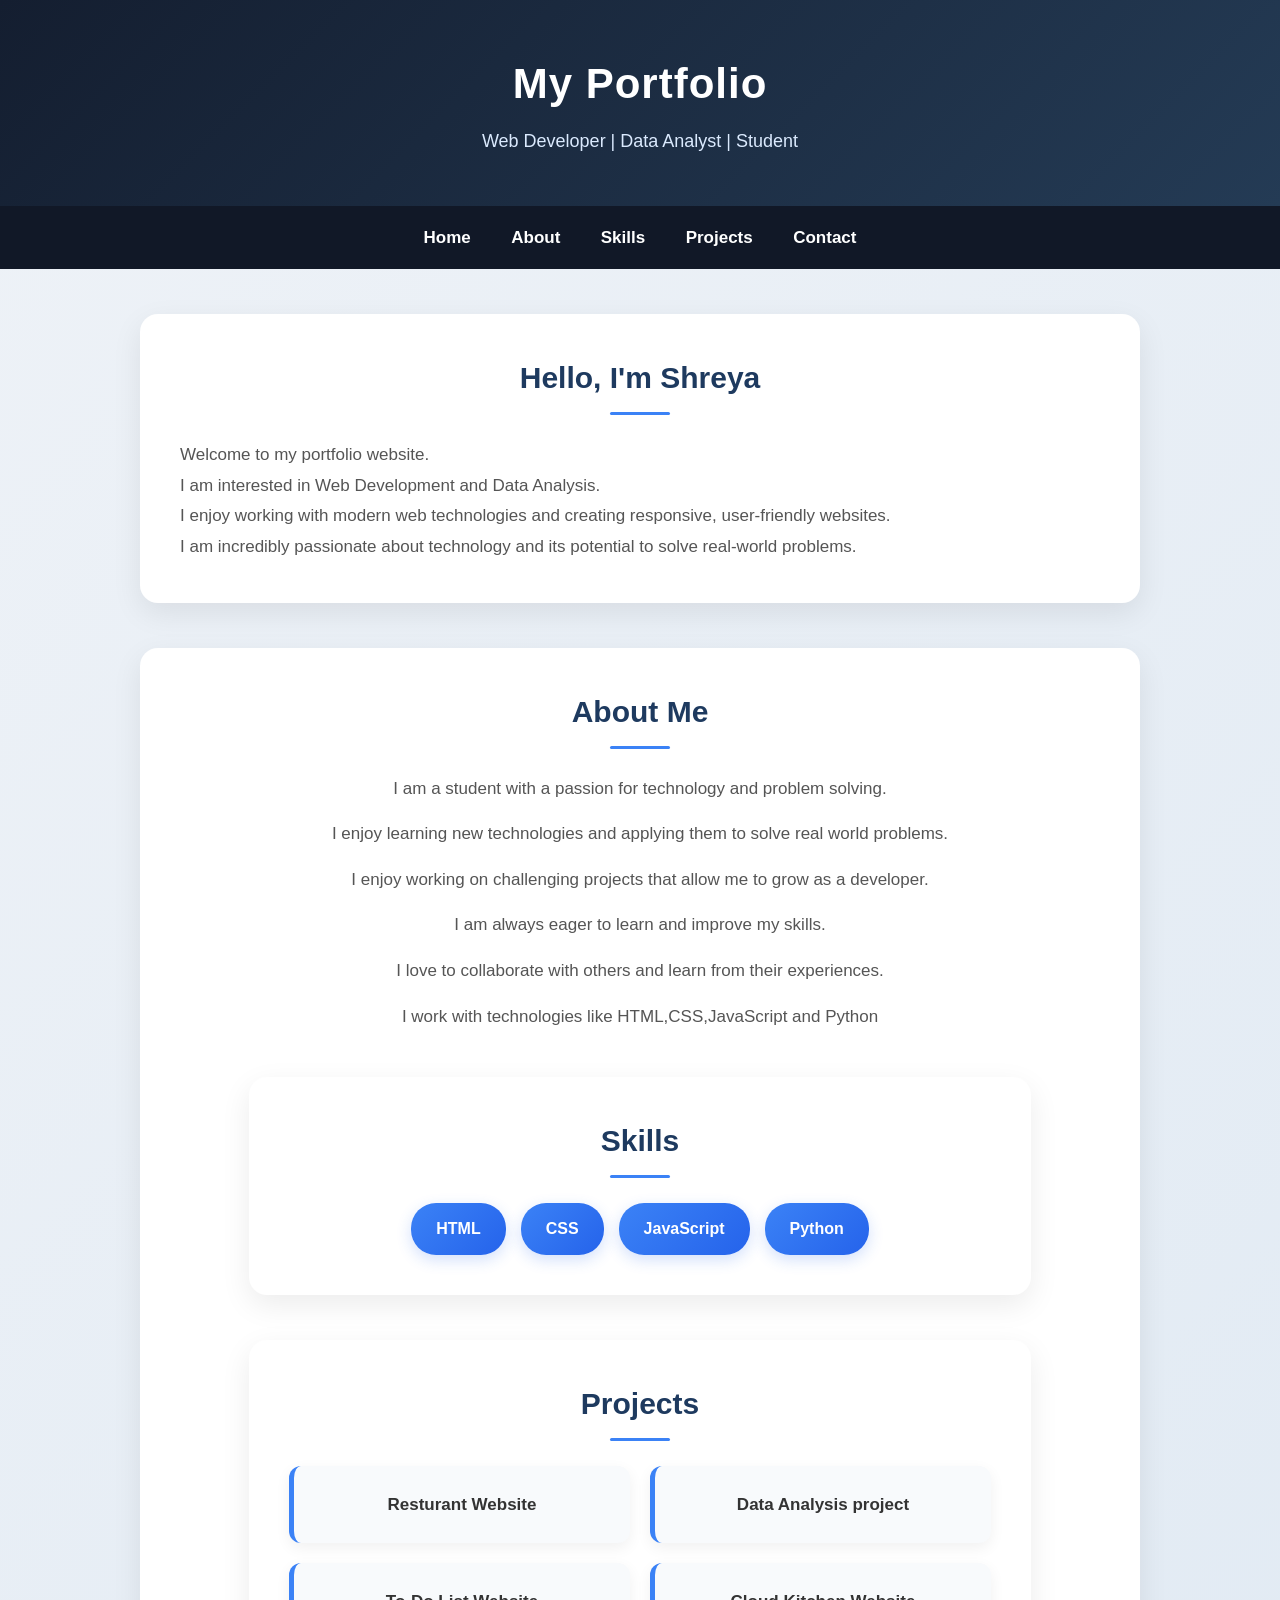
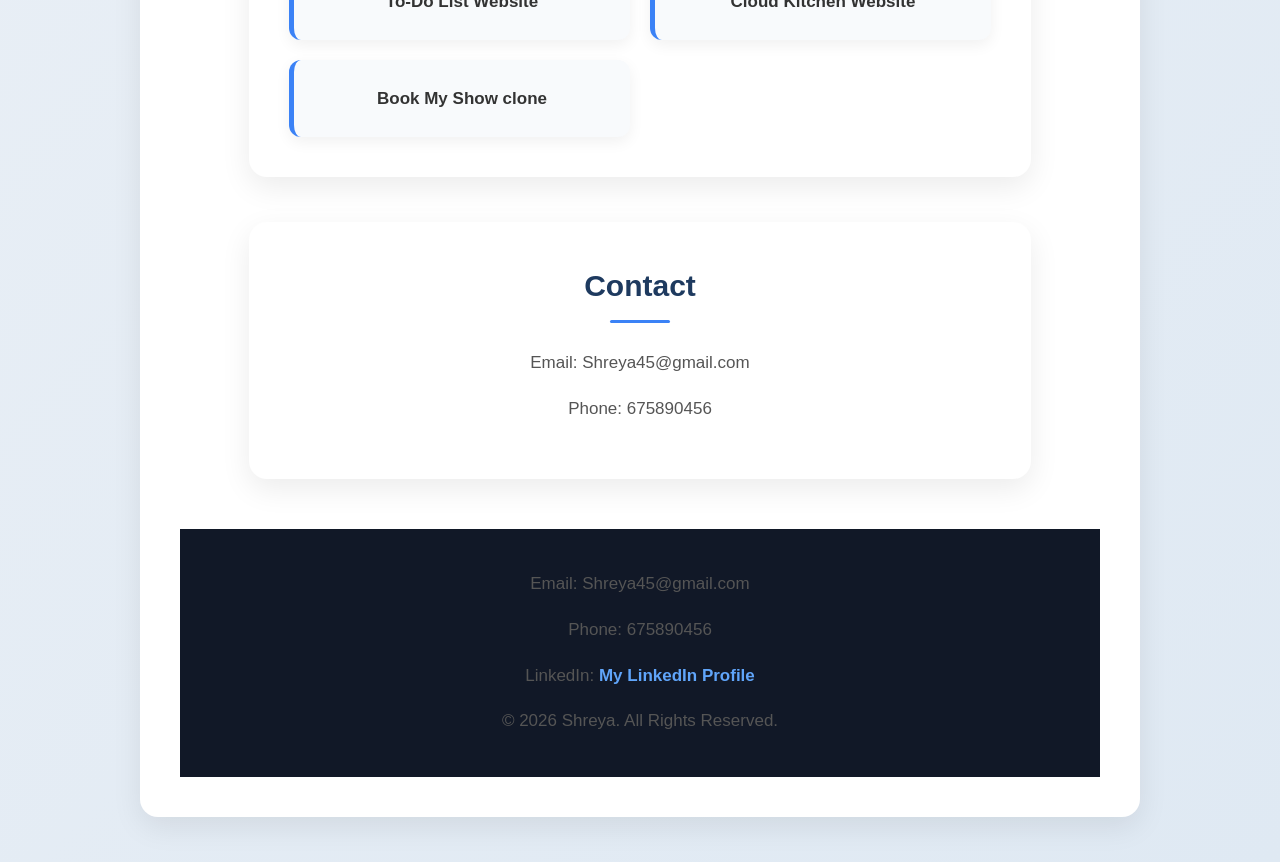
<file: index.html>
<!DOCTYPE html>
<html lang="en">
<head>
    <meta charset="UTF-8">
    <meta name="viewport" content="width=device-width, initial-scale=1.0">
    <link rel="Stylesheet" href="style.css">
</head>

<body>
    <header>
        <h1>My Portfolio</h1>
        <p>Web Developer | Data Analyst | Student</p>
    </header>

    <nav>
        <a href="index.html">Home</a>
        <a href="about.html">About</a>
        <a href="Skills.html">Skills</a>
        <a href="projects.html">Projects</a>
        <a href="contact.html">Contact</a>
    </nav>
    <section id="home">
        <h2>Hello, I'm Shreya</h2>
        <p>Welcome to my portfolio website.</p>
        <p>I am interested in Web Development and Data Analysis.</p>
        <p>I enjoy working with modern web technologies and creating responsive, user-friendly websites.</p>
        <p>I am incredibly passionate about technology and its potential to solve real-world problems.</p>
        <p></p>
    </section>

    <section id="about">
        <h2>About Me</h2>
        <p>I am a student with a passion for technology and problem solving.</p>
        <p>I enjoy learning new technologies and applying them to solve real world problems.</p>
        <p>I enjoy working on challenging projects that allow me to grow as a developer.</p>
        <p>I am always eager to learn and improve my skills.</p>
        <p> I love to collaborate with others and learn from their experiences.</p>
        <p> I work  with technologies like HTML,CSS,JavaScript and Python</p>
        <section id="Skills">
            <h2>Skills</h2>
            <ul>
                <li>HTML</li>
                <li>CSS</li>
                <li>JavaScript</li>
                <li>Python</li>
            </ul>
        </section>
        <section id="Projects">
            <h2>Projects</h2>
            <ul>
                <li>Resturant Website</li>
                <li>Data Analysis project</li>
                <li>To-Do List Website</li>
                <li>Cloud Kitchen Website</li>
                <li>Book My Show clone</li>
            </ul>
        </section>
        <section id="Contact">
            <h2>Contact</h2>
            <p>Email: Shreya45@gmail.com</p>
            <p>Phone: 675890456</p>
        </section>
        <footer>
    <p>Email: Shreya45@gmail.com</p>
    <p>Phone: 675890456</p>
    <p>
        LinkedIn:
        <a href="https://www.linkedin.com/in/shreya-ghoshal-" target="_blank">
            My LinkedIn Profile
        </a>
    </p>
    <p>&copy; 2026 Shreya. All Rights Reserved.</p>
</footer>
        

</body>
</html>
</file>
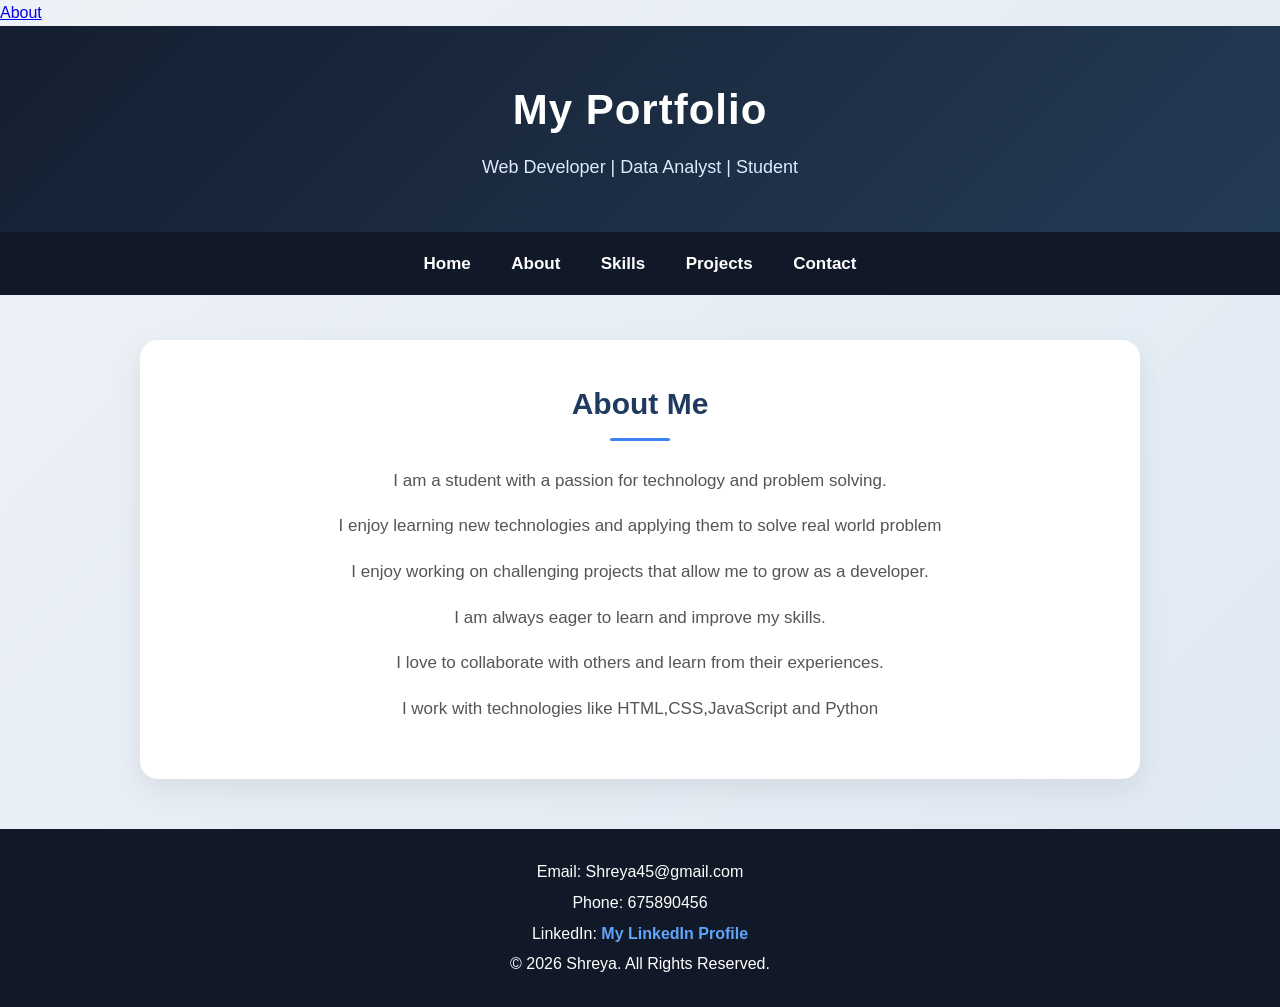
<file: about.html>
<!DOCTYPE html>
<html lang="en">
<head>
    <meta charset="UTF-8">
    <meta name="viewport" content="width=device-width, initial-scale=1.0">
    <a href="about.html">About</a>
        <link rel="Stylesheet" href="style.css">

</head>
<body>
    <header>
        <h1>My Portfolio</h1>
        <p>Web Developer | Data Analyst | Student</p>
    </header>

    <nav>
        <a href="index.html">Home</a>
        <a href="about.html">About</a>
        <a href="Skills.html">Skills</a>
        <a href="projects.html">Projects</a>
        <a href="contact.html">Contact</a>
    </nav>
    <section id="about">
        <h2>About Me</h2>
        <p>I am a student with a passion for technology and problem solving.</p>
        <p>I enjoy learning new technologies and applying them to solve real world problem </p>
        <p>I enjoy working on challenging projects that allow me to grow as a developer.</p>
        <p>I am always eager to learn and improve my skills.</p>
        <p> I love to collaborate with others and learn from their experiences.</p>
        <p> I work  with technologies like HTML,CSS,JavaScript and Python</p>
        </section>
        <footer>
    <p>Email: Shreya45@gmail.com</p>
    <p>Phone: 675890456</p>
    <p>
        LinkedIn:
        <a href="https://www.linkedin.com/in/shreya-ghoshal-" target="_blank">
            My LinkedIn Profile
        </a>
    </p>
    <p>&copy; 2026 Shreya. All Rights Reserved.</p>
</footer>
        

</body>
</html>
</file>
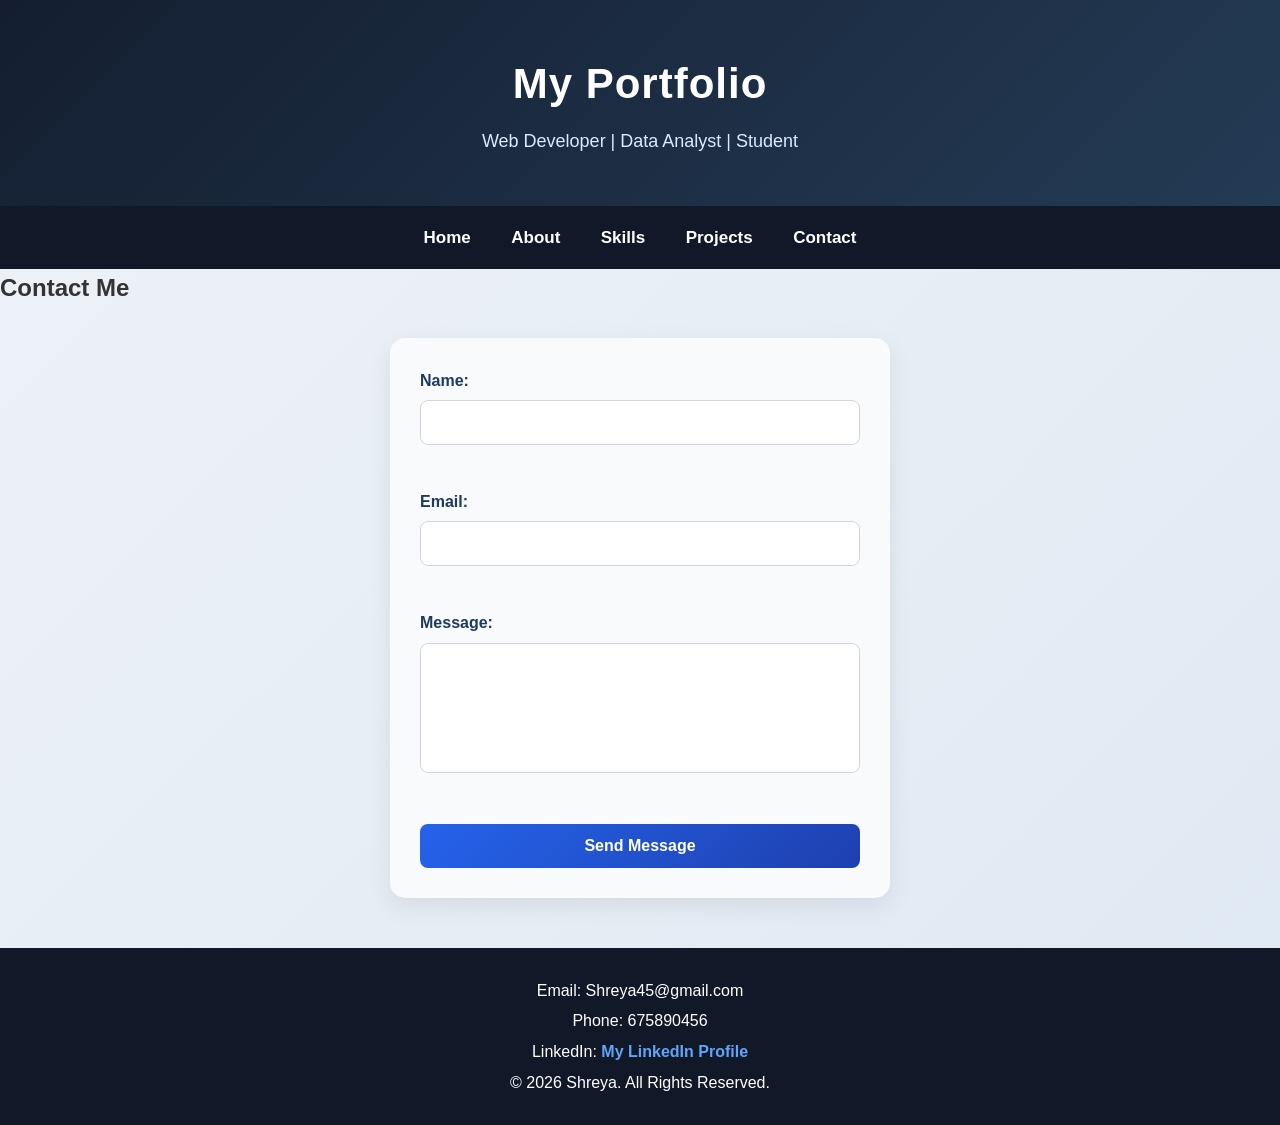
<file: contact.html>
<!DOCTYPE html>
<html>
<head>
    <title>Contact Me</title>
    <link rel="stylesheet" href="style.css">
</head>

<body>
    <header>
        <h1>My Portfolio</h1>
        <p>Web Developer | Data Analyst | Student</p>
    </header>

    <nav>
        <a href="index.html">Home</a>
        <a href="about.html">About</a>
        <a href="Skills.html">Skills</a>
        <a href="projects.html">Projects</a>
        <a href="contact.html">Contact</a>
    </nav>

    <h2>Contact Me</h2>

    <form id="contactForm">

        <label>Name:</label>
        <input type="text" id="name" required>

        <br><br>

        <label>Email:</label>
        <input type="email" id="email" required>

        <br><br>

        <label>Message:</label>
        <textarea id="message" required></textarea>

        <br><br>

        <button type="submit">Send Message</button>

    </form>

    
    <script src="script.js"></script>
    <footer>
    <p>Email: Shreya45@gmail.com</p>
    <p>Phone: 675890456</p>
    <p>
        LinkedIn:
        <a href="https://www.linkedin.com/in/shreya-ghoshal-" target="_blank">
            My LinkedIn Profile
        </a>
    </p>
    <p>&copy; 2026 Shreya. All Rights Reserved.</p>
</footer>
        
</body>
</html>
</file>
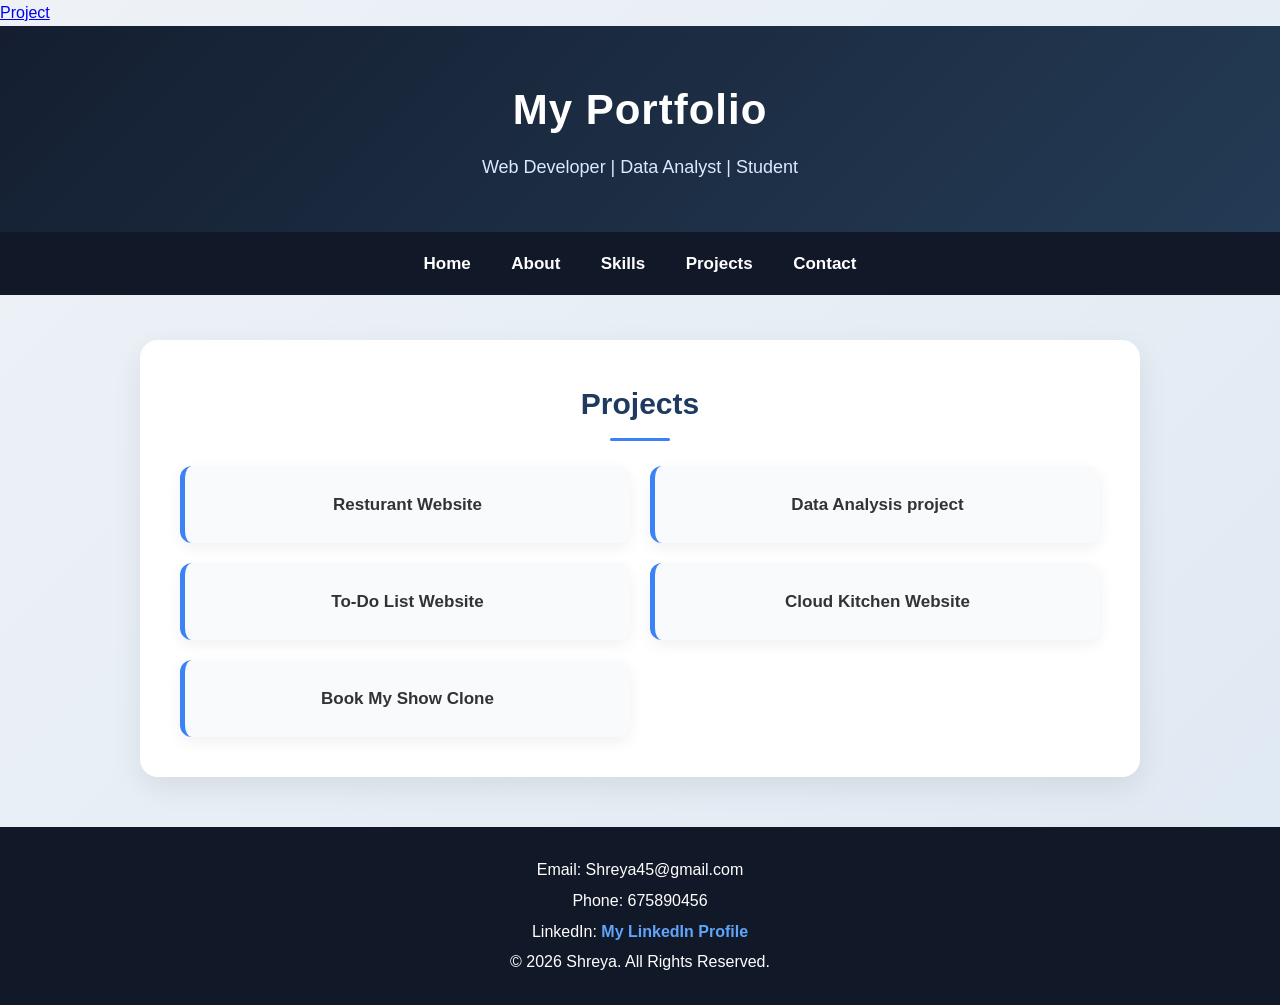
<file: projects.html>
<!DOCTYPE html>
<html lang="en">
<head>
    <meta charset="UTF-8">
    <meta name="viewport" content="width=device-width, initial-scale=1.0">
    <a href="projects.html">Project</a>
        <link rel="Stylesheet" href="style.css">

</head>
<body>
    <header>
        <h1>My Portfolio</h1>
        <p>Web Developer | Data Analyst | Student</p>
    </header>

    <nav>
        <a href="index.html">Home</a>
        <a href="about.html">About</a>
        <a href="Skills.html">Skills</a>
        <a href="projects.html">Projects</a>
        <a href="contact.html">Contact</a>
    </nav>
    <section id="Projects">
            <h2>Projects</h2>
            <ul>
                <li>Resturant Website</li>
                <li>Data Analysis project</li>
                <li>To-Do List Website</li>
                <li>Cloud Kitchen Website</li>
                <li>Book My Show Clone</li>
            </ul>
        </section>
        <footer>
    <p>Email: Shreya45@gmail.com</p>
    <p>Phone: 675890456</p>
    <p>
        LinkedIn:
        <a href="https://www.linkedin.com/in/shreya-ghoshal-" target="_blank">
            My LinkedIn Profile
        </a>
    </p>
    <p>&copy; 2026 Shreya. All Rights Reserved.</p>
</footer>
        

</body>
</html>
</file>
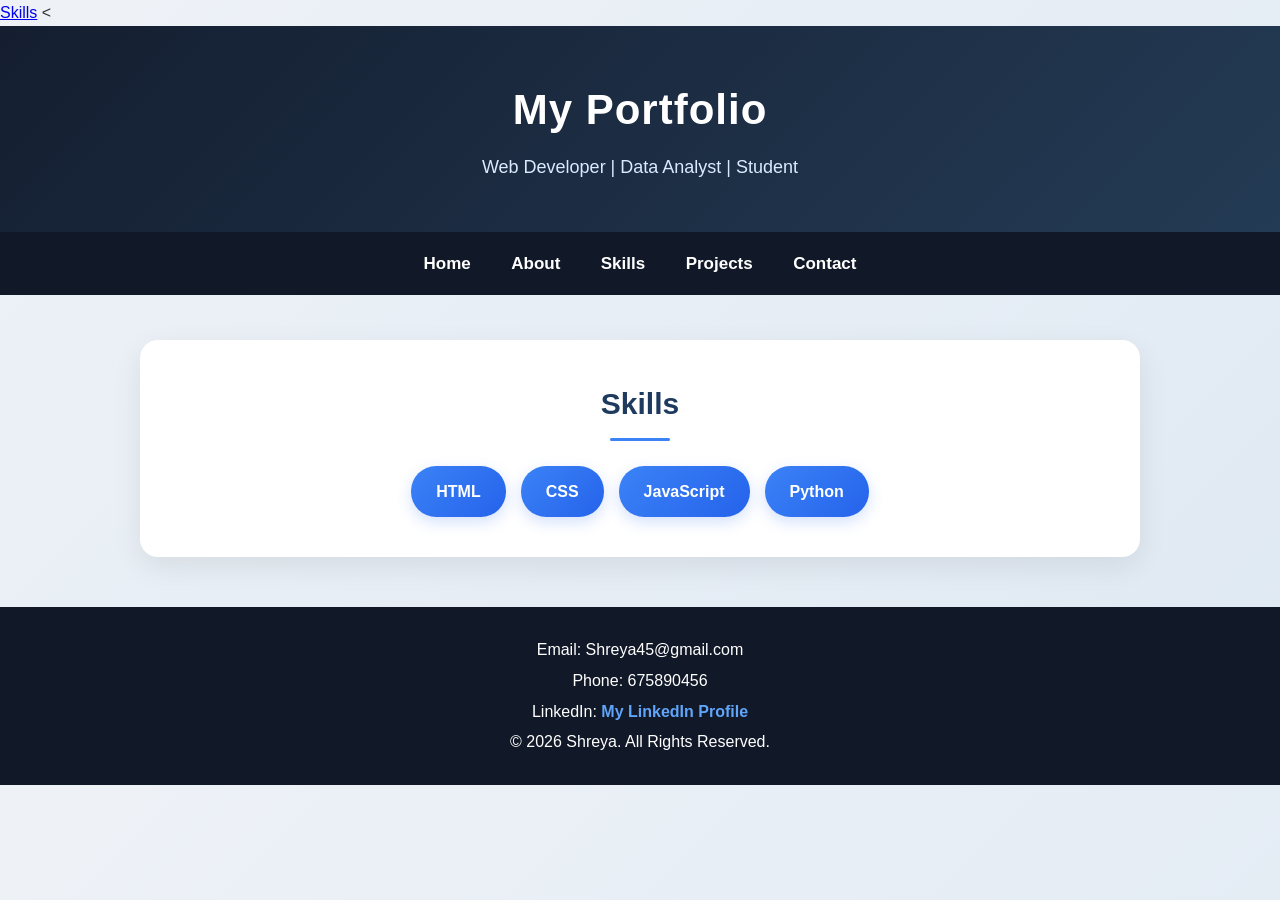
<file: Skills.html>
<!DOCTYPE html>
<html lang="en">
<head>
    <meta charset="UTF-8">
    <meta name="viewport" content="width=device-width, initial-scale=1.0">
    <a href="Skills.html">Skills</a>
        <link rel="Stylesheet" href="style.css">

    <
</head>
<body>
    <header>
        <h1>My Portfolio</h1>
        <p>Web Developer | Data Analyst | Student</p>
    </header>

    <nav>
        <a href="index.html">Home</a>
        <a href="about.html">About</a>
        <a href="Skills.html">Skills</a>
        <a href="projects.html">Projects</a>
        <a href="contact.html">Contact</a>
    </nav>

    

<section id="Skills">
            <h2>Skills</h2>
            <ul>
                <li>HTML</li>
                <li>CSS</li>
                <li>JavaScript</li>
                <li>Python</li>
            </ul>
        </section>
        <footer>
    <p>Email: Shreya45@gmail.com</p>
    <p>Phone: 675890456</p>
    <p>
        LinkedIn:
        <a href="https://www.linkedin.com/in/shreya-ghoshal-" target="_blank">
            My LinkedIn Profile
        </a>
    </p>
    <p>&copy; 2026 Shreya. All Rights Reserved.</p>
</footer>
        
        </body>
        </html>
</file>
<file: style.css>
* {
    margin: 0;
    padding: 0;
    box-sizing: border-box;
}

body {
    font-family: Arial, sans-serif;
    background: linear-gradient(135deg, #eef2f7, #dfe9f3);
    color: #333;
    line-height: 1.6;
}




header {
    background: linear-gradient(135deg, #141e30, #243b55);
    color: white;
    text-align: center;
    padding: 50px 20px;
}

header h1 {
    font-size: 42px;
    margin-bottom: 10px;
    letter-spacing: 1px;
}

header p {
    font-size: 18px;
    color: #dbeafe;
}



nav {
    background-color: #111827;
    text-align: center;
    padding: 18px;
    position: sticky;
    top: 0;
    z-index: 1000;
}

nav a {
    color: white;
    text-decoration: none;
    margin: 0 18px;
    font-size: 17px;
    font-weight: bold;
    transition: 0.3s;
}

nav a:hover {
    color: #60a5fa;
}



section {
    background-color: white;
    width: 85%;
    max-width: 1000px;
    margin: 45px auto;
    padding: 40px;
    border-radius: 18px;
    box-shadow: 0 10px 30px rgba(0, 0, 0, 0.08);
}

section h2 {
    text-align: center;
    color: #1e3a5f;
    font-size: 30px;
    margin-bottom: 25px;
}

section h2::after {
    content: "";
    display: block;
    width: 60px;
    height: 3px;
    background-color: #3b82f6;
    margin: 10px auto;
    border-radius: 5px;
}

section p {
    font-size: 17px;
    color: #555;
    line-height: 1.8;
}



#about {
    text-align: center;
}

#about p {
    max-width: 800px;
    margin: 15px auto;
}



#Skills {
    text-align: center;
}

#Skills ul {
    list-style: none;
    display: flex;
    justify-content: center;
    flex-wrap: wrap;
    gap: 15px;
    margin-top: 25px;
}

#Skills li {
    background: linear-gradient(135deg, #3b82f6, #2563eb);
    color: white;
    padding: 13px 25px;
    border-radius: 25px;
    font-size: 16px;
    font-weight: bold;
    transition: 0.3s;
    box-shadow: 0 5px 15px rgba(37, 99, 235, 0.2);
}

#Skills li:hover {
    transform: translateY(-5px);
    box-shadow: 0 10px 20px rgba(37, 99, 235, 0.3);
}



#Projects {
    text-align: center;
}

#Projects ul {
    list-style: none;
    display: grid;
    grid-template-columns: repeat(2, 1fr);
    gap: 20px;
    margin-top: 25px;
}

#Projects li {
    background: #f8fafc;
    color: #333;
    padding: 25px;
    border-radius: 12px;
    border-left: 5px solid #3b82f6;
    font-size: 17px;
    font-weight: bold;
    box-shadow: 0 5px 15px rgba(0, 0, 0, 0.06);
    transition: 0.3s;
}

#Projects li:hover {
    transform: translateY(-6px);
    background-color: #eff6ff;
    box-shadow: 0 10px 20px rgba(0, 0, 0, 0.12);
}




#Contact {
    text-align: center;
}

#contactForm {
    width: 90%;
    max-width: 500px;
    margin: 30px auto;
    padding: 30px;
    background-color: #f8fafc;
    border-radius: 15px;
    box-shadow: 0 8px 25px rgba(0, 0, 0, 0.08);
    text-align: left;
}

#contactForm label {
    display: block;
    margin-bottom: 7px;
    font-weight: bold;
    color: #1e3a5f;
}

#contactForm input,
#contactForm textarea {
    width: 100%;
    padding: 13px;
    margin-bottom: 18px;
    border: 1px solid #d1d5db;
    border-radius: 8px;
    font-size: 15px;
    outline: none;
    transition: 0.3s;
}

#contactForm input:focus,
#contactForm textarea:focus {
    border-color: #3b82f6;
    box-shadow: 0 0 6px rgba(59, 130, 246, 0.25);
}

#contactForm textarea {
    height: 130px;
    resize: none;
}

#contactForm button {
    width: 100%;
    padding: 13px;
    background: linear-gradient(135deg, #2563eb, #1e40af);
    color: white;
    border: none;
    border-radius: 8px;
    font-size: 16px;
    font-weight: bold;
    cursor: pointer;
    transition: 0.3s;
}

#contactForm button:hover {
    transform: translateY(-2px);
    box-shadow: 0 7px 15px rgba(37, 99, 235, 0.3);
}



footer {
    background-color: #111827;
    color: white;
    text-align: center;
    padding: 25px 15px;
    margin-top: 50px;
}

footer p {
    margin: 5px;
}

footer a {
    color: #60a5fa;
    text-decoration: none;
    font-weight: bold;
}

footer a:hover {
    color: white;
}


@media (max-width: 700px) {

    header {
        padding: 35px 15px;
    }

    header h1 {
        font-size: 30px;
    }

    header p {
        font-size: 16px;
    }

    nav {
        padding: 12px;
    }

    nav a {
        display: inline-block;
        margin: 7px;
        font-size: 15px;
    }

    section {
        width: 92%;
        padding: 25px 18px;
        margin: 25px auto;
    }

    section h2 {
        font-size: 25px;
    }

    #Skills li {
        width: 100%;
        max-width: 250px;
    }

    #Projects ul {
        grid-template-columns: 1fr;
    }

    #Projects li {
        width: 100%;
    }

    #contactForm {
        width: 100%;
        padding: 20px;
    }
}
</file>
